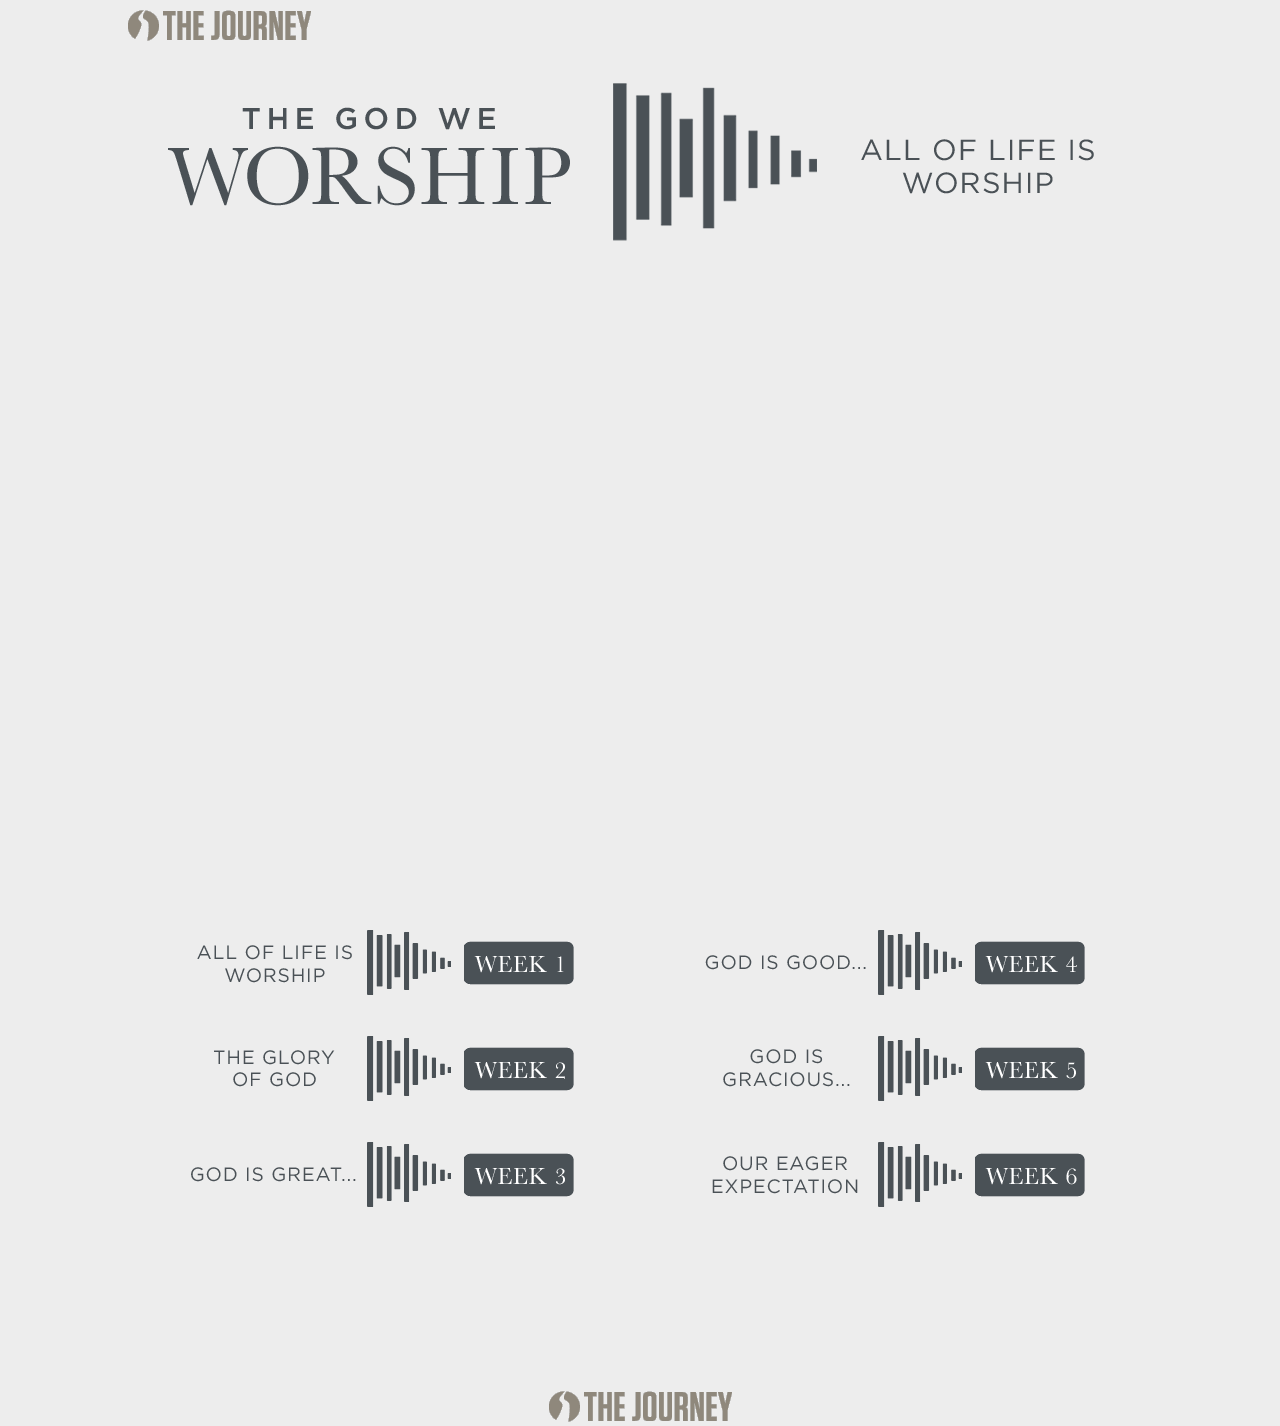
<file: index.html>
<!DOCTYPE html>
<html lang="en">
<!--

J.NET /Worship

-->

<head>
	<link rel="stylesheet" type="text/css" href="style.css" />
	<link href="lightbox.css" rel="stylesheet" />
	<script src="js/jquery-1.7.2.min.js"></script>
	<script src="js/lightbox.js"></script>
	
	<Title>Worship</Title>
</head>

<body>
<div id="wrapper">

<a href="http://thejourney.org/" target="_top"><img src="images/journeyon.gif" id="jlogo"></a>
<div id="header">
	<img src="images/Worship_banner_full.gif" id="headerimg">
	
<div id="title">
	<img src="images/Worship_banner_WK1.gif" id="titleimg">
</div> <!--/#title-->	
	
	
	
</div> <!--/#header-->





<div id="video">
<iframe width="1024" height="576" src="http://www.youtube.com/embed/nGM85IorAkI?rel=0" frameborder="0" allowfullscreen></iframe>


</div> <!--/#video-->



<div id="nav">


<div id="left" class="weeks">
<a href="Worship_WK1.html" target="_top"><img src="images/Worship_button_WK1.gif" alt="Worship Week 1" class="week"></a>
<a href="Worship_WK2.html" target="_top"><img src="images/Worship_button_WK2.gif" alt="Worship Week 2" class="week"></a>
<a href="Worship_WK3.html" target="_top"><img src="images/Worship_button_WK3.gif" alt="Worship Week 3" class="week"></a>



</div> <!--/#left-->

<div id="right" class="weeks">

<a href="Worship_WK4.html" target="_top"><img src="images/Worship_button_WK4.gif" alt="Worship Week 4" class="week"></a>
<a href="Worship_WK5.html" target="_top"><img src="images/Worship_button_WK5.gif" alt="Worship Week 5" class="week"></a>
<a href="Worship_WK6.html" target="_top"><img src="images/Worship_button_WK6.gif" alt="Worship Week 6" class="week"></a>


</div> <!--/#right-->



</div> <!--/#nav-->

<div id="endlogo">
<a href="http://thejourney.org/" target="_top"><img src="images/journeyon.gif"></a>
</div> <!--/#endlogo-->






</div> <!--/#wrapper-->
</body>
</html>
</file>
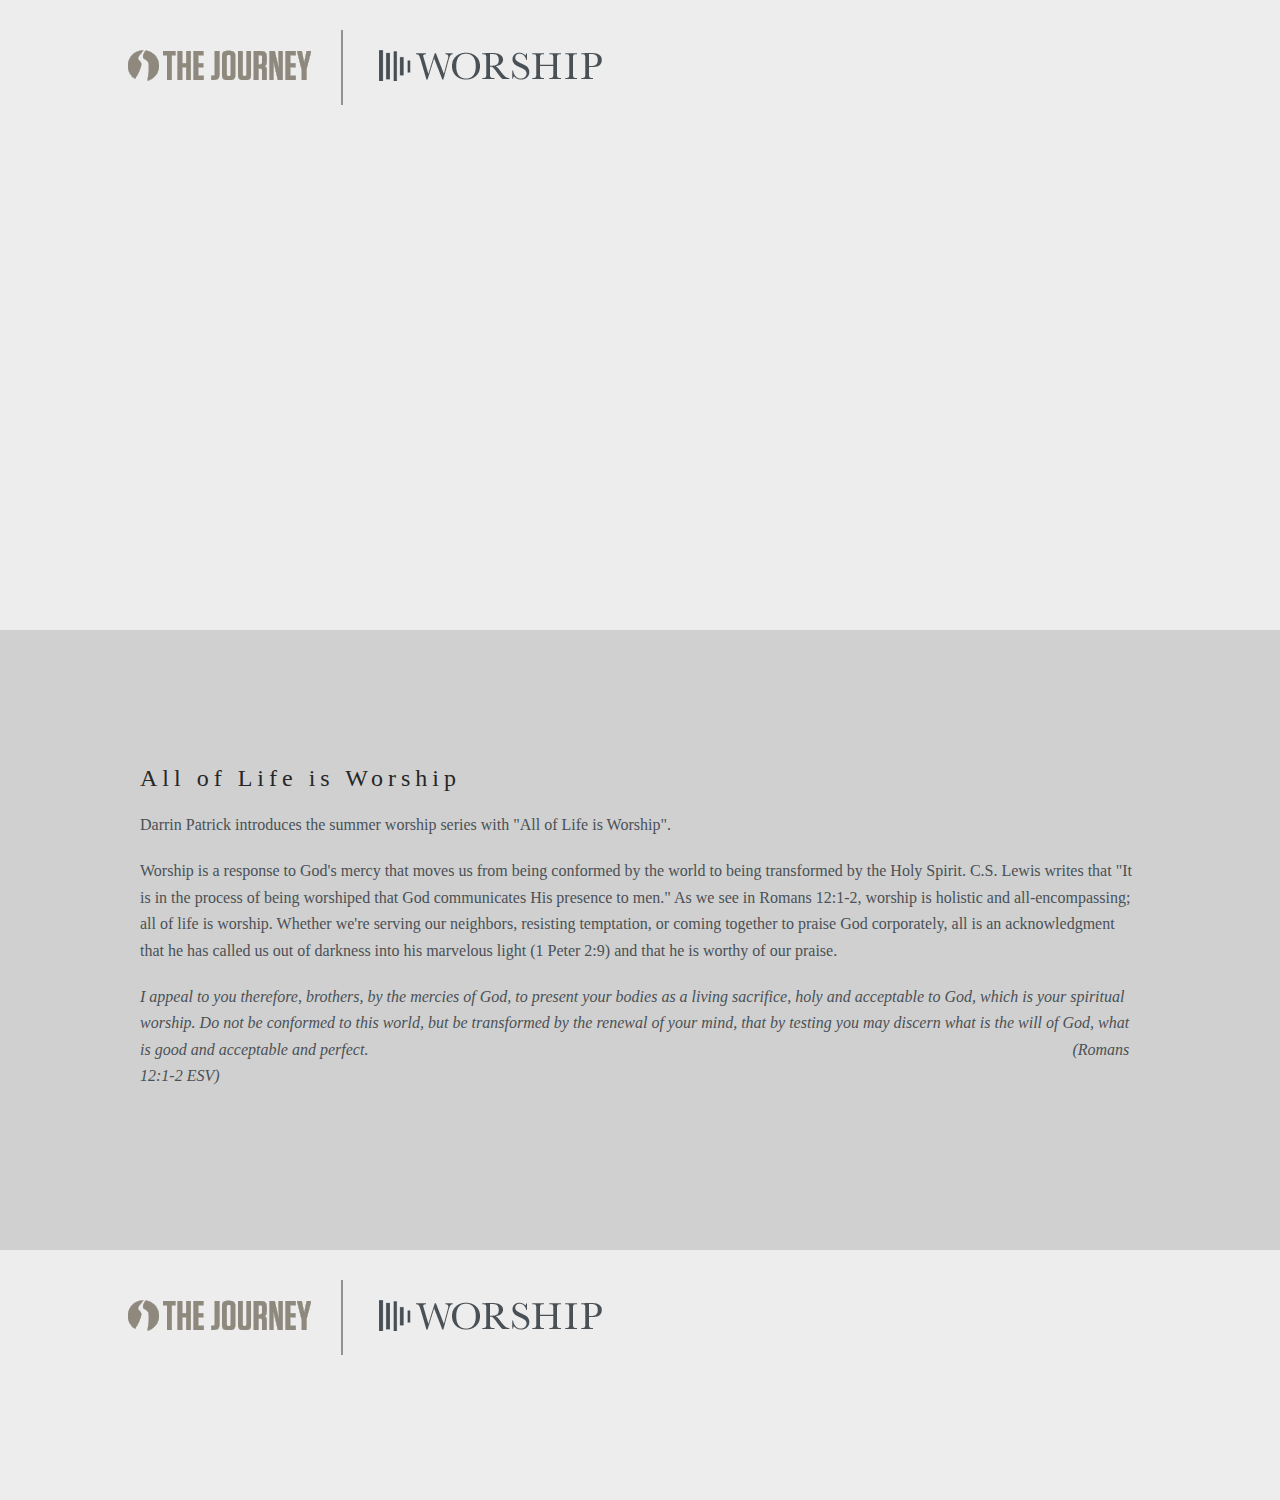
<file: Worship_WK1.html>
<!DOCTYPE html>
<html lang="en">
<!--

J.NET /Worship

-->

<head>
	<link rel="stylesheet" type="text/css" href="style.css" />
	<link rel="stylesheet" type="text/css" href="weeks.css" />
	<link href="lightbox.css" rel="stylesheet" />
	<script src="js/jquery-1.7.2.min.js"></script>
	<script src="js/lightbox.js"></script>
	<script type="text/javascript">var switchTo5x=true;</script>
	<script type="text/javascript" src="http://w.sharethis.com/button/buttons.js"></script>
	<script type="text/javascript">stLight.options({publisher: "c480fe8d-fbc6-47f4-b466-d8e9959a0d08"}); </script>
	
	<Title>Worship</Title>
</head>

<body>
<div id="wrapper">

<div class="logos">
	<a href="http://thejourney.org/" target="_top"><img src="images/journeyon.gif" class="jlogo"></a>
	<div class="pipe"></div>
	<a href="index.html" target="_top"><img src="images/worship_logo.gif" class="wlogo"></a>
</div> <!--/#logos-->


<div id="video">
	<iframe width="1024" height="576" src="http://www.youtube.com/embed/6T4re5dcEq8?rel=0" frameborder="0" allowfullscreen></iframe>

</div> <!--/#video-->



<div id="nav">


<div id="left" class="weeks">
<h1 class="heading">All of Life is Worship</h1>
<p class="summary">Darrin Patrick introduces the summer worship series with "All of Life is Worship".</p>
<p class="summary">Worship is a response to God's mercy that moves us from being conformed by the world to being transformed by the Holy Spirit.  C.S. Lewis writes that  "It is in the process of being worshiped that God communicates His presence to men." As we see in Romans 12:1-2, worship is holistic and all-encompassing; all of life is worship.  Whether we're serving our neighbors, resisting temptation, or coming together to praise God corporately, all is an acknowledgment that he has called us out of darkness into his marvelous light (1 Peter 2:9) and that he is worthy of our praise.</p>
<p class="scripture">I appeal to you therefore, brothers, by the mercies of God, to present your bodies as a living sacrifice, holy and acceptable to God, which is your spiritual worship. Do not be conformed to this world, but be transformed by the renewal of your mind, that by testing you may discern what is the will of God, what is good and acceptable and perfect. <span class="reference">(Romans 12:1-2 ESV)</span>
</p>
<div id="buttons">
<span class='st_facebook_hcount' displayText='Facebook'></span>
<span class='st_twitter_hcount' displayText='Tweet'></span>
</div>


</div> <!--/#left-->

<div id="right" class="weeks">




</div> <!--/#right-->


</div> <!--/#nav-->

<div class="logos" id="bottomlogos">
<a href="http://thejourney.org/" target="_top"><img src="images/journeyon.gif" class="jlogo"></a>
<div class="pipe"></div>
<a href="index.html" target="_top"><img src="images/worship_logo.gif" class="wlogo"></a>
<div id="bottomspacer"></div>

</div> <!--/.logos-->






</div> <!--/#wrapper-->
</body>
</html>
</file>
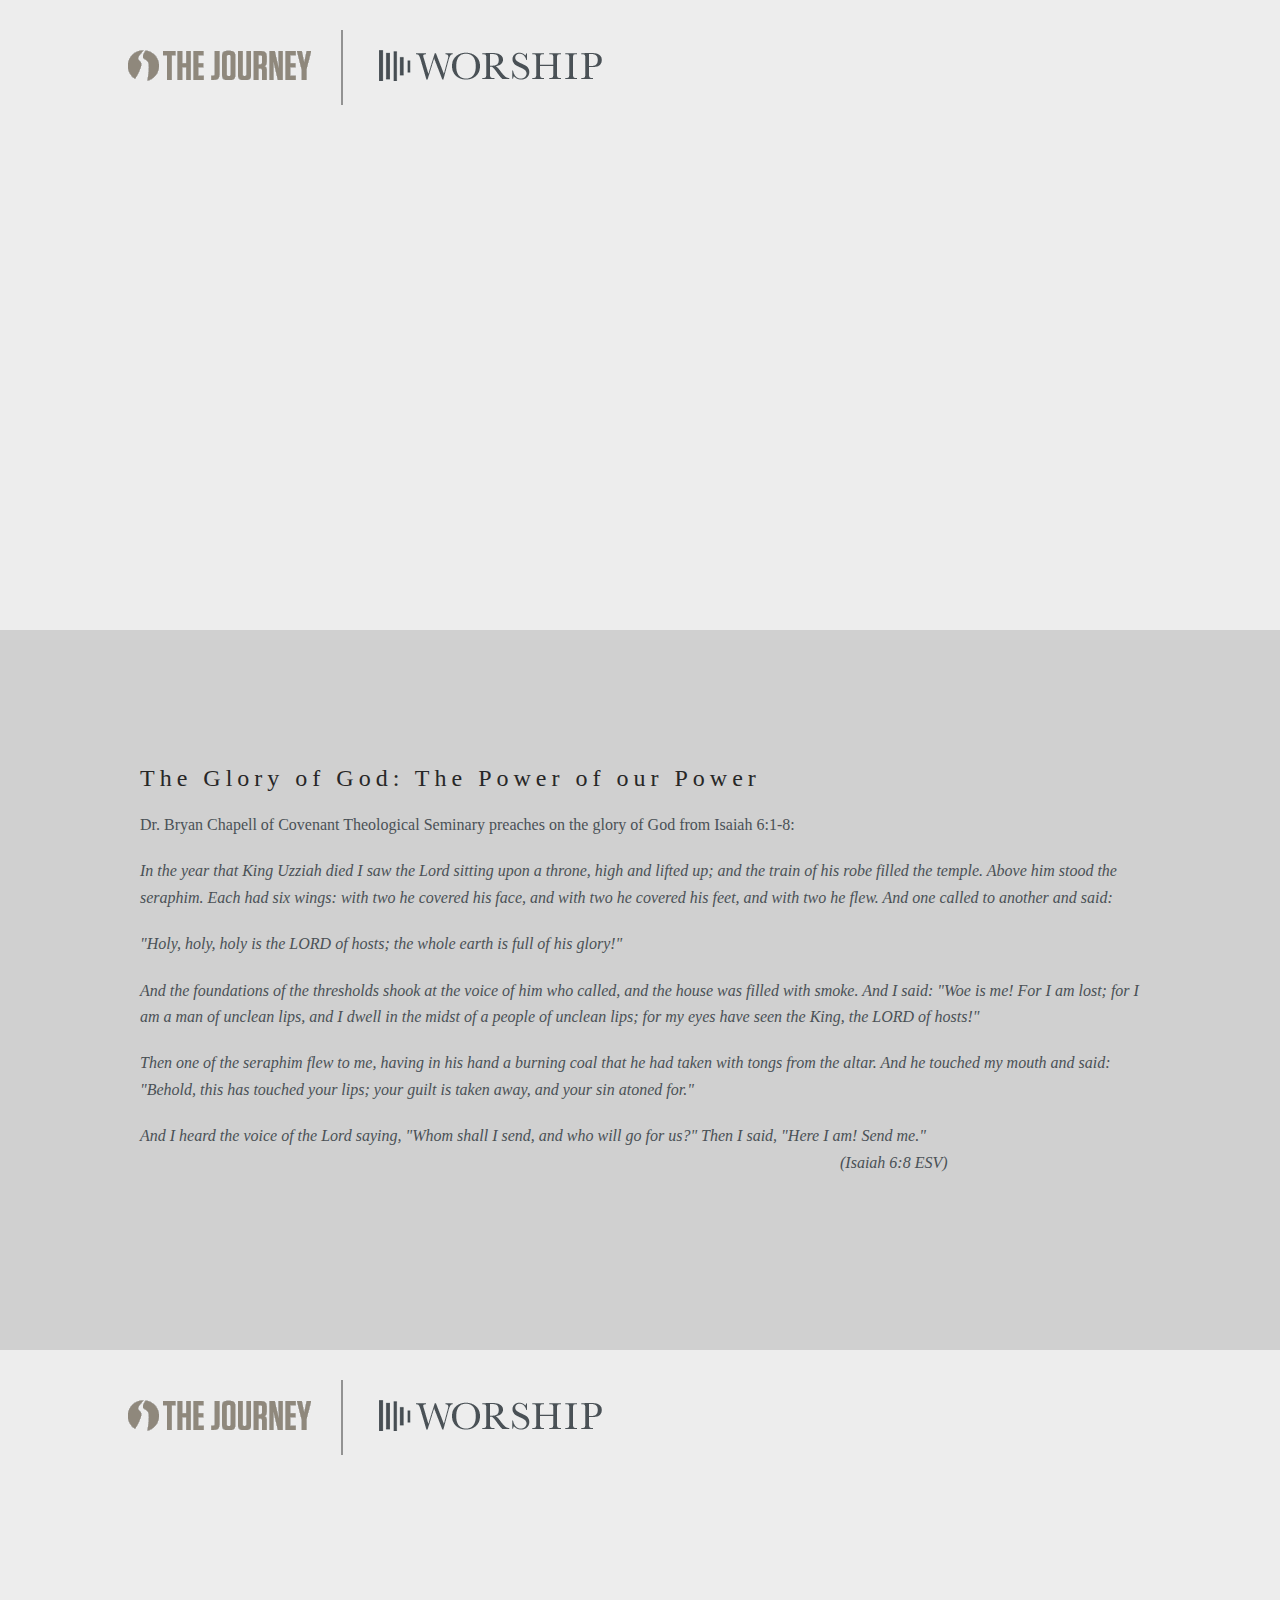
<file: Worship_WK2.html>
<!DOCTYPE html>
<html lang="en">
<!--

J.NET /Worship

-->

<head>
	<link rel="stylesheet" type="text/css" href="style.css" />
	<link rel="stylesheet" type="text/css" href="weeks.css" />
	<link href="lightbox.css" rel="stylesheet" />
	<script src="js/jquery-1.7.2.min.js"></script>
	<script src="js/lightbox.js"></script>
	<script type="text/javascript">var switchTo5x=true;</script>
	<script type="text/javascript" src="http://w.sharethis.com/button/buttons.js"></script>
	<script type="text/javascript">stLight.options({publisher: "c480fe8d-fbc6-47f4-b466-d8e9959a0d08"}); </script>
	
	<Title>Worship</Title>
</head>

<body>
<div id="wrapper">

<div class="logos">
	<a href="http://thejourney.org/" target="_top"><img src="images/journeyon.gif" class="jlogo"></a>
	<div class="pipe"></div>
	<a href="index.html" target="_top"><img src="images/worship_logo.gif" class="wlogo"></a>
</div> <!--/#logos-->


<div id="video">
	<iframe width="1024" height="576" src="http://www.youtube.com/embed/KKakVvhE2a8?rel=0" frameborder="0" allowfullscreen></iframe>

</div> <!--/#video-->



<div id="nav" class="week2nav">


<div id="left" class="weeks">
<h1 class="heading">The Glory of God: The Power of our Power</h1>
<p class="summary">Dr. Bryan Chapell of Covenant Theological Seminary preaches on the glory of God from Isaiah 6:1-8:</p>
<p class="scripture">In the year that King Uzziah died I saw the Lord sitting upon a throne, high and lifted up; and the train of his robe filled the temple. Above him stood the seraphim. Each had six wings: with two he covered his face, and with two he covered his feet, and with two he flew. And one called to another and said:</p>
<p class="scripture">
    &#34;Holy, holy, holy is the LORD of hosts;
    the whole earth is full of his glory!&#34;</p>
<p class="scripture">
    And the foundations of the thresholds shook at the voice of him who called, and the house was filled with smoke. And I said: &#34;Woe is me! For I am lost; for I am a man of unclean lips, and I dwell in the midst of a people of unclean lips; for my eyes have seen the King, the LORD of hosts!&#34;</p>
<p class="scripture">
    Then one of the seraphim flew to me, having in his hand a burning coal that he had taken with tongs from the altar. And he touched my mouth and said: &#34;Behold, this has touched your lips; your guilt is taken away, and your sin atoned for.&#34;</p>
<p class="scripture">
    And I heard the voice of the Lord saying, &#34;Whom shall I send, and who will go for us?&#34; Then I said, &#34;Here I am! Send me.&#34;<span class="reference">(Isaiah 6:8 ESV)</span>
</p>
<div id="buttons">
<span class='st_facebook_hcount' displayText='Facebook'></span>
<span class='st_twitter_hcount' displayText='Tweet'></span>
</div>


</div> <!--/#left-->

<div id="right" class="weeks">




</div> <!--/#right-->


</div> <!--/#nav-->

<div class="logos" id="bottomlogos">
<a href="http://thejourney.org/" target="_top"><img src="images/journeyon.gif" class="jlogo"></a>
<div class="pipe"></div>
<a href="index.html" target="_top"><img src="images/worship_logo.gif" class="wlogo"></a>
<div id="bottomspacer"></div>

</div> <!--/.logos-->






</div> <!--/#wrapper-->
</body>
</html>
</file>
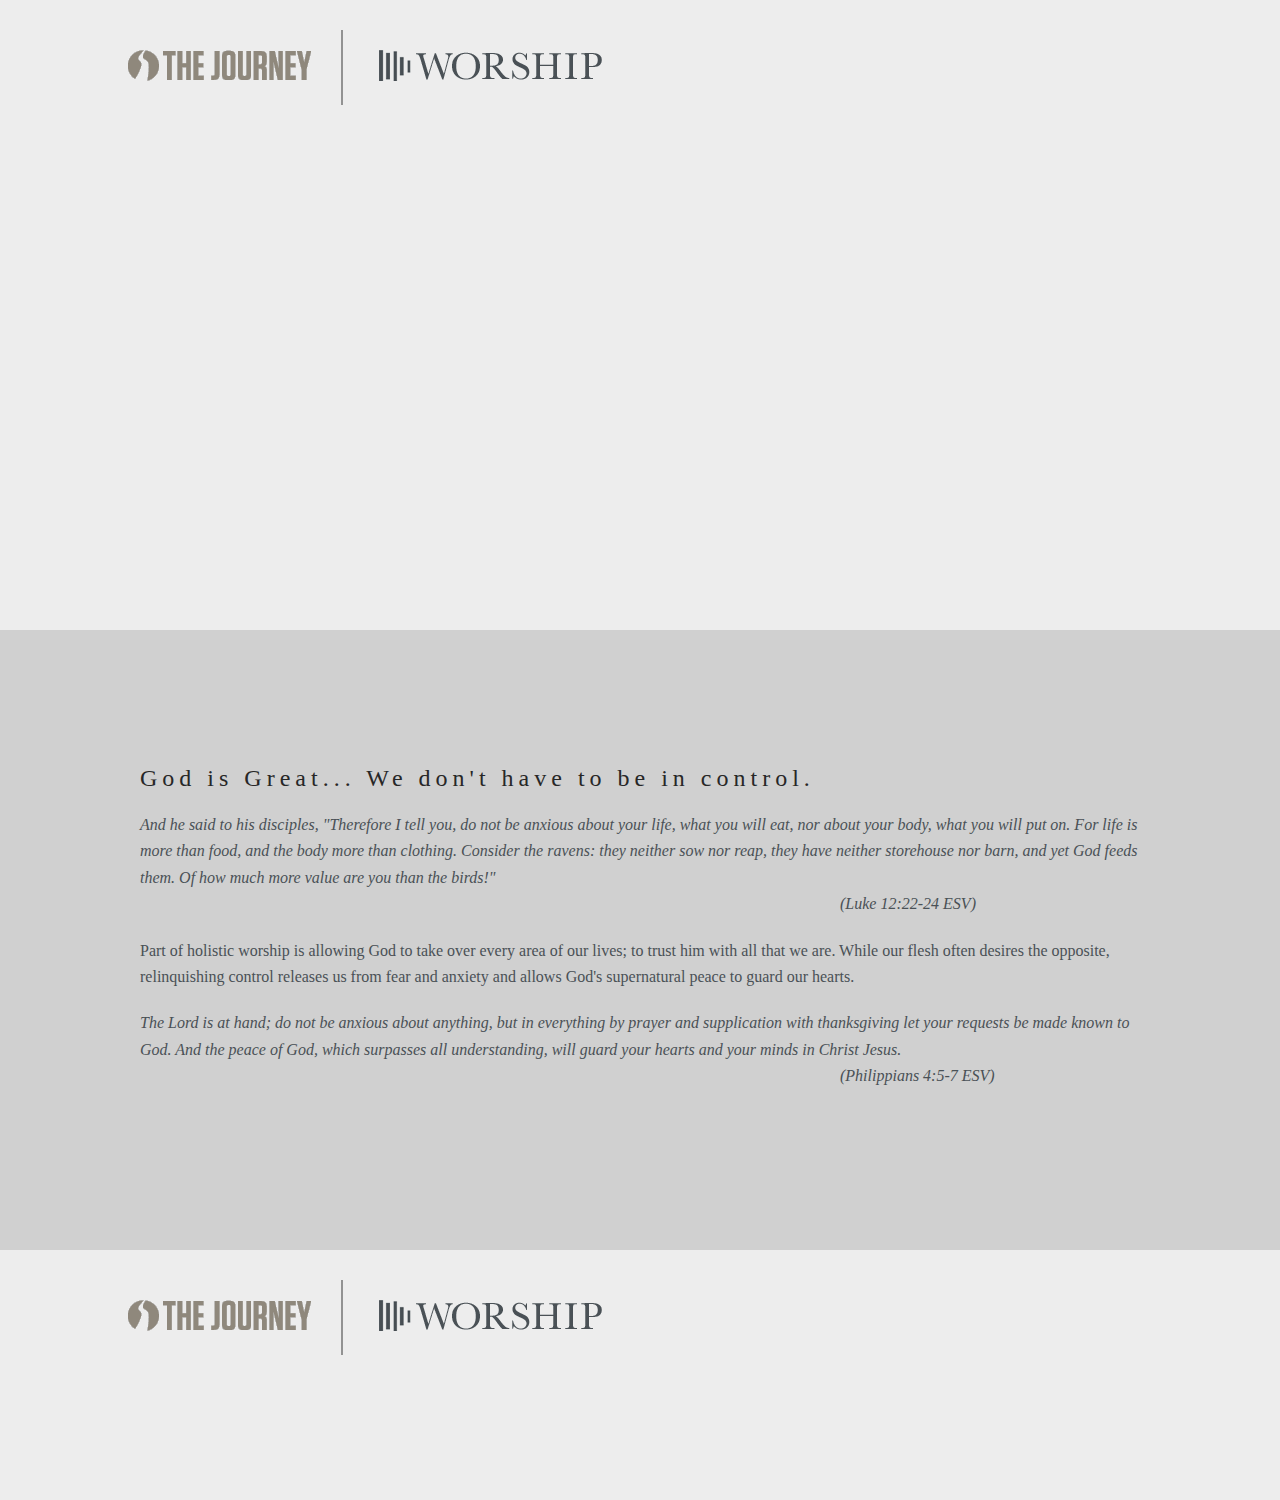
<file: Worship_WK3.html>
<!DOCTYPE html>
<html lang="en">
<!--

J.NET /Worship

-->

<head>
	<link rel="stylesheet" type="text/css" href="style.css" />
	<link rel="stylesheet" type="text/css" href="weeks.css" />
	<link href="lightbox.css" rel="stylesheet" />
	<script src="js/jquery-1.7.2.min.js"></script>
	<script src="js/lightbox.js"></script>
	<script type="text/javascript">var switchTo5x=true;</script>
	<script type="text/javascript" src="http://w.sharethis.com/button/buttons.js"></script>
	<script type="text/javascript">stLight.options({publisher: "c480fe8d-fbc6-47f4-b466-d8e9959a0d08"}); </script>
	
	<Title>Worship</Title>
</head>

<body>
<div id="wrapper">

<div class="logos">
	<a href="http://thejourney.org/" target="_top"><img src="images/journeyon.gif" class="jlogo"></a>
	<div class="pipe"></div>
	<a href="index.html" target="_top"><img src="images/worship_logo.gif" class="wlogo"></a>
</div> <!--/#logos-->


<div id="video">
	<iframe width="1024" height="576" src="http://www.youtube.com/embed/Do8XlGv-kNw?rel=0" frameborder="0" allowfullscreen></iframe>

</div> <!--/#video-->



<div id="nav">


<div id="left" class="weeks">
<h1 class="heading">God is Great... We don't have to be in control.</h1>
<p class="scripture">And he said to his disciples, &#34;Therefore I tell you, do not be anxious about your life, what you will eat, nor about your body, what you will put on. For life is more than food, and the body more than clothing. Consider the ravens: they neither sow nor reap, they have neither storehouse nor barn, and yet God feeds them. Of how much more value are you than the birds!&#34;<span class="reference">(Luke 12:22-24 ESV)</span>
</p>
<p class="summary">Part of holistic worship is allowing God to take over every area of our lives; to trust him with all that we are.  While our flesh often desires the opposite, relinquishing control releases us from fear and anxiety and allows God's supernatural peace to guard our hearts.</p>
<p class="scripture">The Lord is at hand; do not be anxious about anything, but in everything by prayer and supplication with thanksgiving let your requests be made known to God. And the peace of God, which surpasses all understanding, will guard your hearts and your minds in Christ Jesus.<span class="reference">(Philippians 4:5-7 ESV)</span>
</p>
<div id="buttons">
<span class='st_facebook_hcount' displayText='Facebook'></span>
<span class='st_twitter_hcount' displayText='Tweet'></span>
</div>


</div> <!--/#left-->

<div id="right" class="weeks">




</div> <!--/#right-->


</div> <!--/#nav-->

<div class="logos" id="bottomlogos">
<a href="http://thejourney.org/" target="_top"><img src="images/journeyon.gif" class="jlogo"></a>
<div class="pipe"></div>
<a href="index.html" target="_top"><img src="images/worship_logo.gif" class="wlogo"></a>
<div id="bottomspacer"></div>

</div> <!--/.logos-->






</div> <!--/#wrapper-->
</body>
</html>
</file>
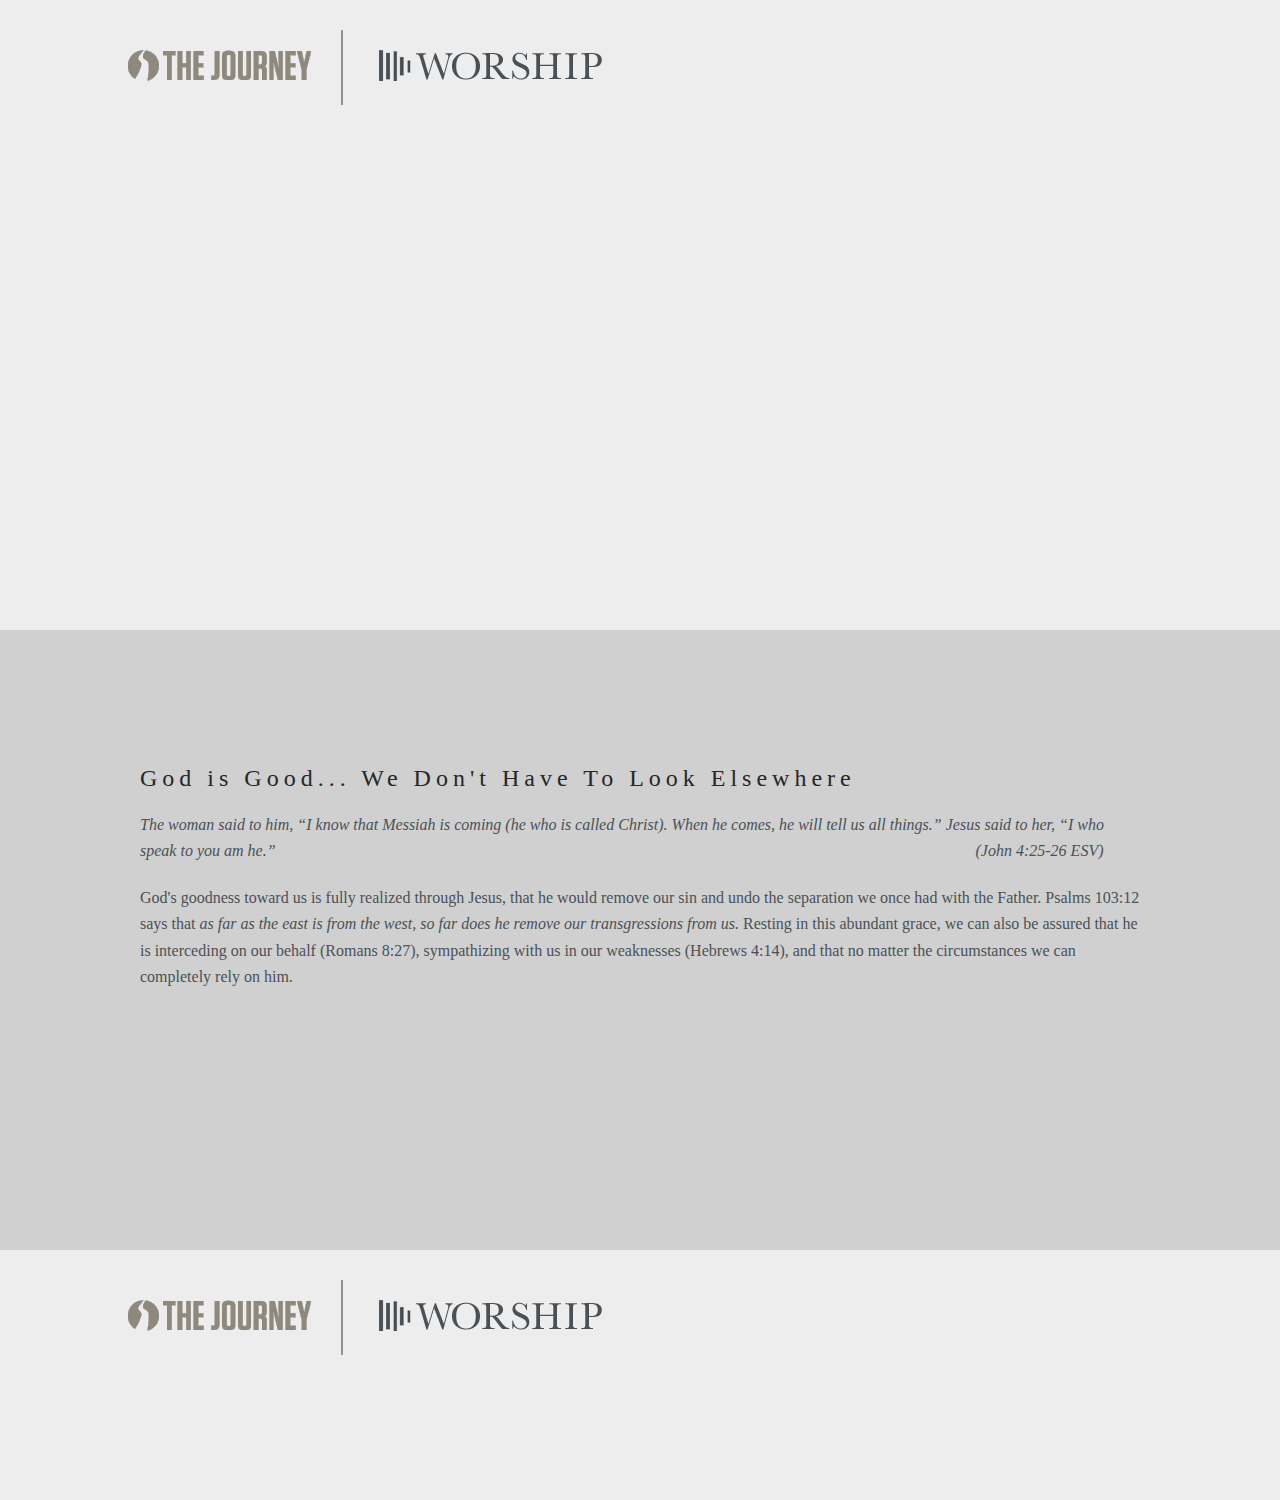
<file: Worship_WK4.html>
<!DOCTYPE html>
<html lang="en">
<!--

J.NET /Worship

-->

<head>
	<link rel="stylesheet" type="text/css" href="style.css" />
	<link rel="stylesheet" type="text/css" href="weeks.css" />
	<link href="lightbox.css" rel="stylesheet" />
	<script src="js/jquery-1.7.2.min.js"></script>
	<script src="js/lightbox.js"></script>
	<script type="text/javascript">var switchTo5x=true;</script>
	<script type="text/javascript" src="http://w.sharethis.com/button/buttons.js"></script>
	<script type="text/javascript">stLight.options({publisher: "c480fe8d-fbc6-47f4-b466-d8e9959a0d08"}); </script>
	
	<Title>Worship</Title>
</head>

<body>
<div id="wrapper">

<div class="logos">
	<a href="http://thejourney.org/" target="_top"><img src="images/journeyon.gif" class="jlogo"></a>
	<div class="pipe"></div>
	<a href="index.html" target="_top"><img src="images/worship_logo.gif" class="wlogo"></a>
</div> <!--/#logos-->


<div id="video">
	<iframe width="1024" height="576" src="http://www.youtube.com/embed/IcZ9fbxihzg?rel=0" frameborder="0" allowfullscreen></iframe>

</div> <!--/#video-->



<div id="nav">


<div id="left" class="weeks">
<h1 class="heading">God is Good... We Don't Have To Look Elsewhere</h1>
<p class="scripture">The woman said to him, &ldquo;I know that Messiah is coming (he who is called Christ). When he comes, he will tell us all things.&rdquo; Jesus said to her, &ldquo;I who speak to you am he.&rdquo;<span class="reference">(John 4:25-26 ESV)</span>
</p>
<p class="summary">God's goodness toward us is fully realized through Jesus, that he would remove our sin and undo the separation we once had with the Father. Psalms 103:12 says that <i>as far as the east is from the west, so far does he remove our transgressions from us.</i>  Resting in this abundant grace, we can also be assured that he is interceding on our behalf (Romans 8:27), sympathizing with us in our weaknesses (Hebrews 4:14), and that no matter the circumstances we can completely rely on him.</p>
<div id="buttons">
<span class='st_facebook_hcount' displayText='Facebook'></span>
<span class='st_twitter_hcount' displayText='Tweet'></span>
</div>


</div> <!--/#left-->

<div id="right" class="weeks">




</div> <!--/#right-->


</div> <!--/#nav-->

<div class="logos" id="bottomlogos">
<a href="http://thejourney.org/" target="_top"><img src="images/journeyon.gif" class="jlogo"></a>
<div class="pipe"></div>
<a href="index.html" target="_top"><img src="images/worship_logo.gif" class="wlogo"></a>
<div id="bottomspacer"></div>

</div> <!--/.logos-->






</div> <!--/#wrapper-->
</body>
</html>
</file>
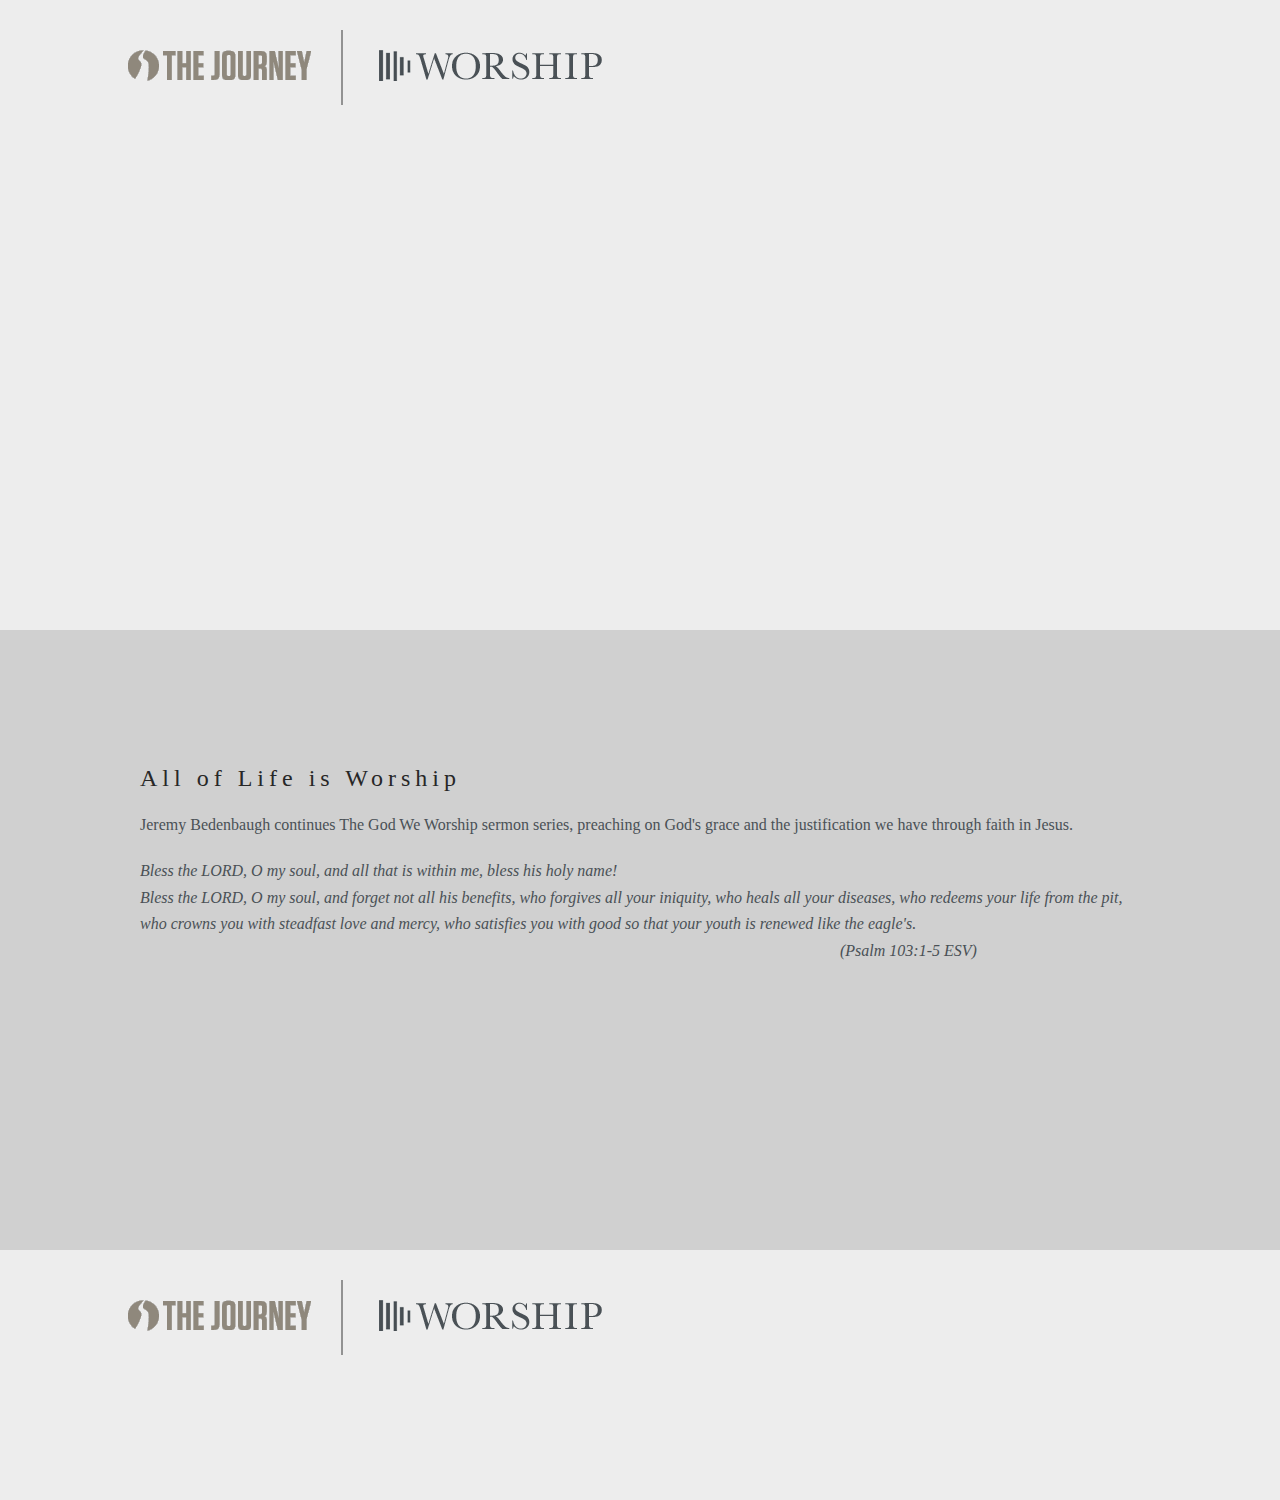
<file: Worship_WK5.html>
<!DOCTYPE html>
<html lang="en">
<!--

J.NET /Worship

-->

<head>
	<link rel="stylesheet" type="text/css" href="style.css" />
	<link rel="stylesheet" type="text/css" href="weeks.css" />
	<link href="lightbox.css" rel="stylesheet" />
	<script src="js/jquery-1.7.2.min.js"></script>
	<script src="js/lightbox.js"></script>
	<script type="text/javascript">var switchTo5x=true;</script>
	<script type="text/javascript" src="http://w.sharethis.com/button/buttons.js"></script>
	<script type="text/javascript">stLight.options({publisher: "c480fe8d-fbc6-47f4-b466-d8e9959a0d08"}); </script>
	
	<Title>Worship</Title>
</head>

<body>
<div id="wrapper">

<div class="logos">
	<a href="http://thejourney.org/" target="_top"><img src="images/journeyon.gif" class="jlogo"></a>
	<div class="pipe"></div>
	<a href="index.html" target="_top"><img src="images/worship_logo.gif" class="wlogo"></a>
</div> <!--/#logos-->


<div id="video">
	<iframe width="1024" height="576" src="http://www.youtube.com/embed/1QYQNWWdkkY?rel=0" frameborder="0" allowfullscreen></iframe>

</div> <!--/#video-->



<div id="nav">


<div id="left" class="weeks">
<h1 class="heading">All of Life is Worship</h1>
<p class="summary">Jeremy Bedenbaugh continues The God We Worship sermon series, preaching on God's grace and the justification we have through faith in Jesus.</p>

<p class="scripture">Bless the LORD, O my soul, and all that is within me, bless his holy name!<br>
Bless the LORD, O my soul, and forget not all his benefits,
    who forgives all your iniquity, who heals all your diseases,
    who redeems your life from the pit, who crowns you with steadfast love and mercy, 
    who satisfies you with good so that your youth is renewed like the eagle's.
   
        <span class="reference">(Psalm 103:1-5 ESV)</span>
</p>
<div id="buttons">
<span class='st_facebook_hcount' displayText='Facebook'></span>
<span class='st_twitter_hcount' displayText='Tweet'></span>
</div>


</div> <!--/#left-->

<div id="right" class="weeks">




</div> <!--/#right-->


</div> <!--/#nav-->

<div class="logos" id="bottomlogos">
<a href="http://thejourney.org/" target="_top"><img src="images/journeyon.gif" class="jlogo"></a>
<div class="pipe"></div>
<a href="index.html" target="_top"><img src="images/worship_logo.gif" class="wlogo"></a>
<div id="bottomspacer"></div>

</div> <!--/.logos-->






</div> <!--/#wrapper-->
</body>
</html>
</file>
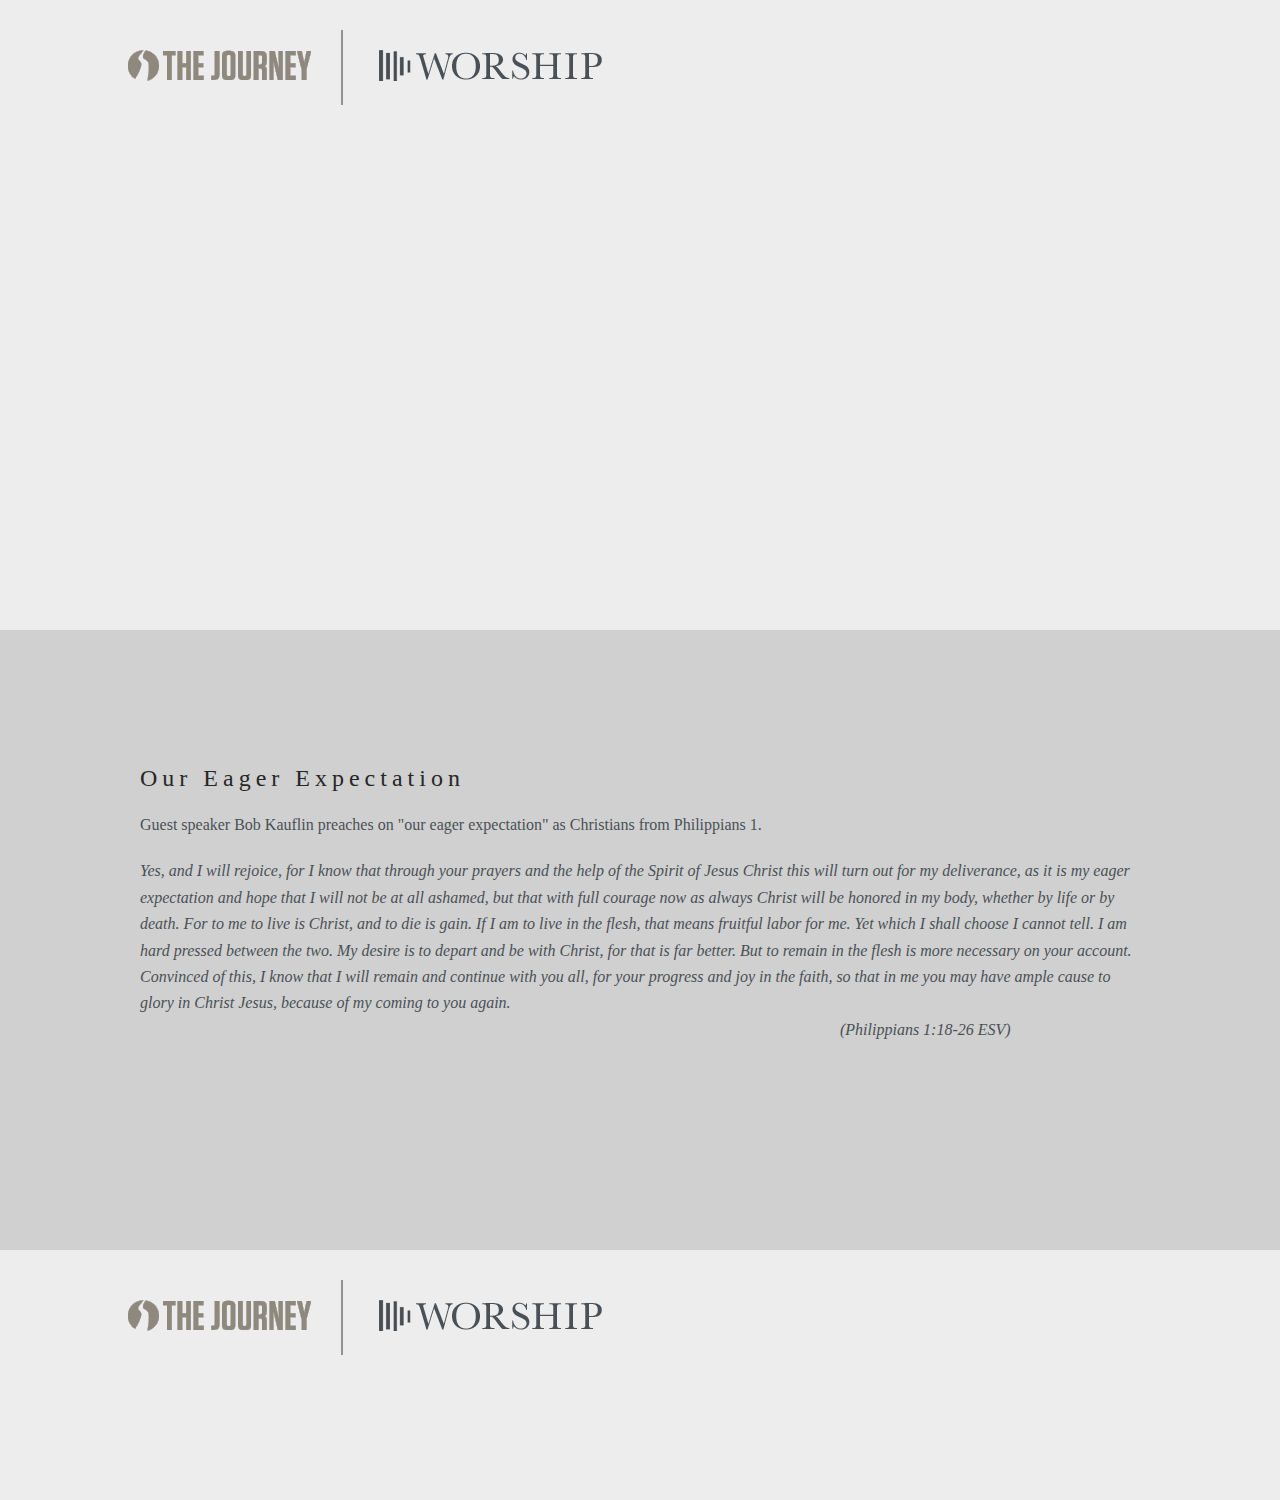
<file: Worship_WK6.html>
<!DOCTYPE html>
<html lang="en">
<!--

J.NET /Worship

-->

<head>
	<link rel="stylesheet" type="text/css" href="style.css" />
	<link rel="stylesheet" type="text/css" href="weeks.css" />
	<link href="lightbox.css" rel="stylesheet" />
	<script src="js/jquery-1.7.2.min.js"></script>
	<script src="js/lightbox.js"></script>
	<script type="text/javascript">var switchTo5x=true;</script>
	<script type="text/javascript" src="http://w.sharethis.com/button/buttons.js"></script>
	<script type="text/javascript">stLight.options({publisher: "c480fe8d-fbc6-47f4-b466-d8e9959a0d08"}); </script>
	
	<Title>Worship</Title>
</head>

<body>
<div id="wrapper">

<div class="logos">
	<a href="http://thejourney.org/" target="_top"><img src="images/journeyon.gif" class="jlogo"></a>
	<div class="pipe"></div>
	<a href="index.html" target="_top"><img src="images/worship_logo.gif" class="wlogo"></a>
</div> <!--/#logos-->


<div id="video">
	<iframe width="1024" height="576" src="http://www.youtube.com/embed/44ghviQAwrQ?rel=0" frameborder="0" allowfullscreen></iframe>

</div> <!--/#video-->



<div id="nav">


<div id="left" class="weeks">
<h1 class="heading">Our Eager Expectation</h1>
<p class="summary">Guest speaker Bob Kauflin preaches on "our eager expectation" as Christians from Philippians 1. </p>
<p class="scripture">Yes, and I will rejoice, for I know that through your prayers and the help of the Spirit of Jesus Christ this will turn out for my deliverance, as it is my eager expectation and hope that I will not be at all ashamed, but that with full courage now as always Christ will be honored in my body, whether by life or by death. For to me to live is Christ, and to die is gain. If I am to live in the flesh, that means fruitful labor for me. Yet which I shall choose I cannot tell. I am hard pressed between the two. My desire is to depart and be with Christ, for that is far better. But to remain in the flesh is more necessary on your account. Convinced of this, I know that I will remain and continue with you all, for your progress and joy in the faith, so that in me you may have ample cause to glory in Christ Jesus, because of my coming to you again.<span class="reference">(Philippians 1:18-26 ESV)</span>
</p>
<div id="buttons">
<span class='st_facebook_hcount' displayText='Facebook'></span>
<span class='st_twitter_hcount' displayText='Tweet'></span>
</div>


</div> <!--/#left-->

<div id="right" class="weeks">




</div> <!--/#right-->


</div> <!--/#nav-->

<div class="logos" id="bottomlogos">
<a href="http://thejourney.org" target="_top"><img src="images/journeyon.gif" class="jlogo"></a>
<div class="pipe"></div>
<a href="index.html" target="_top"><img src="images/worship_logo.gif" class="wlogo"></a>
<div id="bottomspacer"></div>

</div> <!--/.logos-->






</div> <!--/#wrapper-->
</body>
</html>
</file>
<file: weeks.css>
.logos{
	margin-top: 20px;
}

.jlogo{
	margin-top: 0px;
	float: left;
}

.wlogo{
	margin-left: 35px;
	float: left;
}

.pipe{
	width: 2px;
	height: 75px;
	background-color: #929292;
	float: left;
	margin-left: 30px;
	margin-top: -20px;
}

#video{
	margin-top: 50px;
	padding-top: 100px;
}

#nav{
	background-color: #d0d0d0;
	width: 1280px;
	height: 500px;
	margin-left: -128px;
	margin-top: -100px;
	text-align: center;
	padding-top: 120px;
}

#nav.week2nav{
	height: 600px;
}

.weeks{
	text-align: left;
}

.weeks p{
	font-family: Verdana;
	line-height: 1.65em;
	color: #4A5156;
	margin-top: 20px;
}

.heading{
	color: #272727;
	letter-spacing: 5px;
	font: 1.5em Verdana;
	margin-bottom: 15px;
	margin-top: 15px;
	font-weight: 500;
}

.summary:first-of-type{
	margin-bottom: 15px;
}

.scripture{
	font-style: italic;
	padding-top: 0px;
}

.reference{
	margin-left: 700px;
	color: #4A5156;
	font-style: italic;
	margin-top: 20px;
}

.indent{
	margin-left: 50px;
}

#left{
	width: 1000px;
	float: none;
	margin-left: auto;
	margin-right: auto;
}

#right{
	width: 1000px;
	float: none;
	margin-top: 30px;
	margin-right: auto;
	margin-left: auto;
}

#buttons{
	margin-top: 20px;
}

#bottomlogos{
	margin-top: -150px;
	padding-bottom: 200px;
}


#bottomspacer{
	margin-bottom: 50px;
}

.para-indent{
	margin-left: 30px;
}
</file>
<file: style.css>
/*Basic browser reset*/
*{
	margin: 0;
	padding: 0;
}

/*IE img inside of link fix*/
a img{
	border: none;
}

body{
	background-color: #EDEDED;
}

#wrapper{
	margin-left: auto;
	margin-right: auto;
	width: 1024px;
}

#jlogo{
	margin-top: 10px;
}

#header{
	margin-left: auto;
	margin-right: auto;
	margin-top: 30px;
	margin-bottom: 30px;
	position: relative;
}

#header img{
	margin-left: auto;
	margin-right: auto;
}

#title{
	position: absolute;
	left: 716px;
	top: 0px;
}

#video {
	text-align: center;
}

#nav{
	
	width: 1024px;
	height: 280px;
	margin-left: auto;
	margin-right: auto;
	margin-top: 50px;
	margin-bottom: 200px;
}

.weeks{
	text-align: center;
	width: 396px;
}

.weeks a{

}

.weeks a:hover img{
	width: 394px;
	height: 70px;
	margin-bottom: 17px;

}

.week{
	margin-top: 15px;
	margin-bottom: 15px;
}

#left{
	float: left;
	margin-left: 50px;
}

#right{
	float: right;
	margin-right: 67px ;
}

#endlogo{
	text-align: center;
}
</file>
